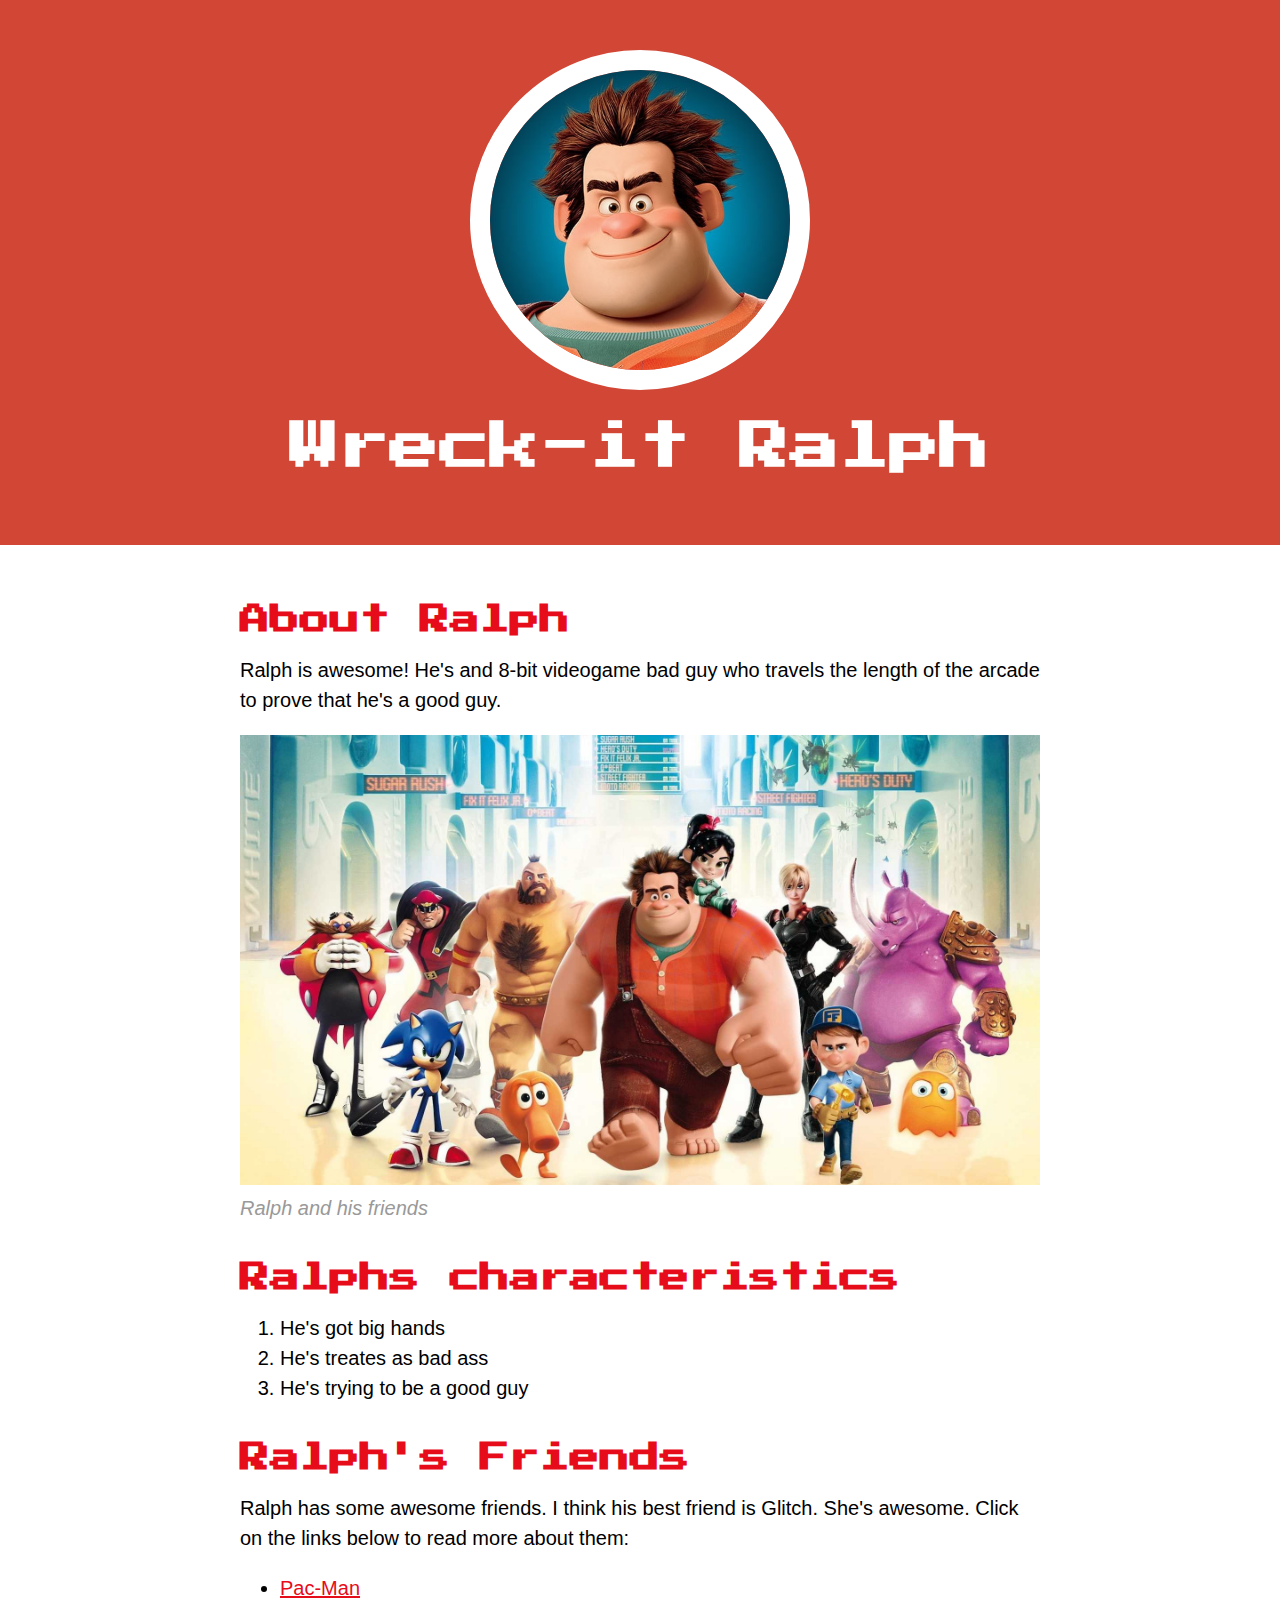
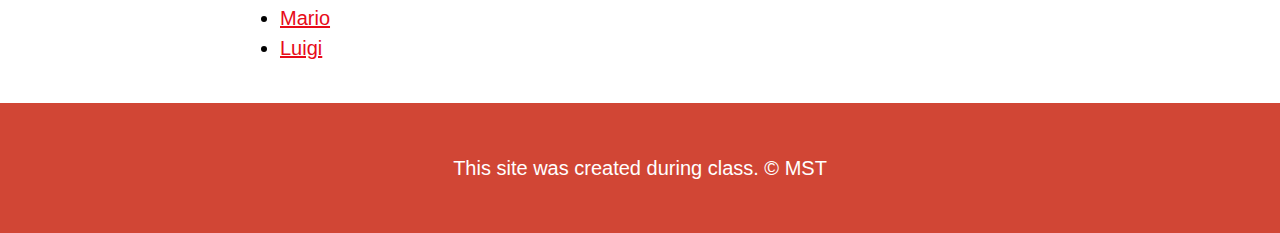
<file: index.html>
<!DOCTYPE html>
<html>
<head>
    <title>Wreck-it Ralph</title>
    <link rel="icon" href="img/ralph-avatar.jpeg">
    <link rel="preconnect" href="https://fonts.gstatic.com">
    <link href="https://fonts.googleapis.com/css2?family=Press+Start+2P&display=swap" rel="stylesheet">
    <link rel="stylesheet" type="text/css" href="css/hero.css">
</head>
<body>
    <!--header element-->
    <header>
        <img src="img/ralph-avatar.jpeg">
        <h1>Wreck-it Ralph</h1>
    </header>

    <!-- main element -->
    <main>
        <h2>About Ralph</h2>
        <p>Ralph is awesome! He's and 8-bit videogame bad guy who travels the length of the arcade to prove that he's a good guy. </p>
        <img src="img/ralph-big.jpg">
        <p class="caption">Ralph and his friends</p>
        <h2>Ralphs characteristics</h2>
        <ol>
            <li>He's got big hands</li>
            <li>He's treates as bad ass</li>
            <li>He's trying to be a good guy</li>
        </ol>
        <h2>Ralph's Friends</h2>
        <p>Ralph has some awesome friends. I think his best friend is Glitch. She's awesome. Click on the links below to read more about them:</p>
        <ul>
            <li><a href="https://en.wikipedia.org/wiki/Pac-Man" target="_blank">Pac-Man</a></li>
            <li><a href="https://en.wikipedia.org/wiki/Mario" target="_blank">Mario</a></li>
            <li><a href="https://en.wikipedia.org/wiki/Luigi" target="_blank">Luigi</a></li>
        </ul>

    </main>

    <!-- footer element -->

    <footer>
        <p>This site was created during class. &copy; MST</p>
    </footer>

</body>
</html>
</file>
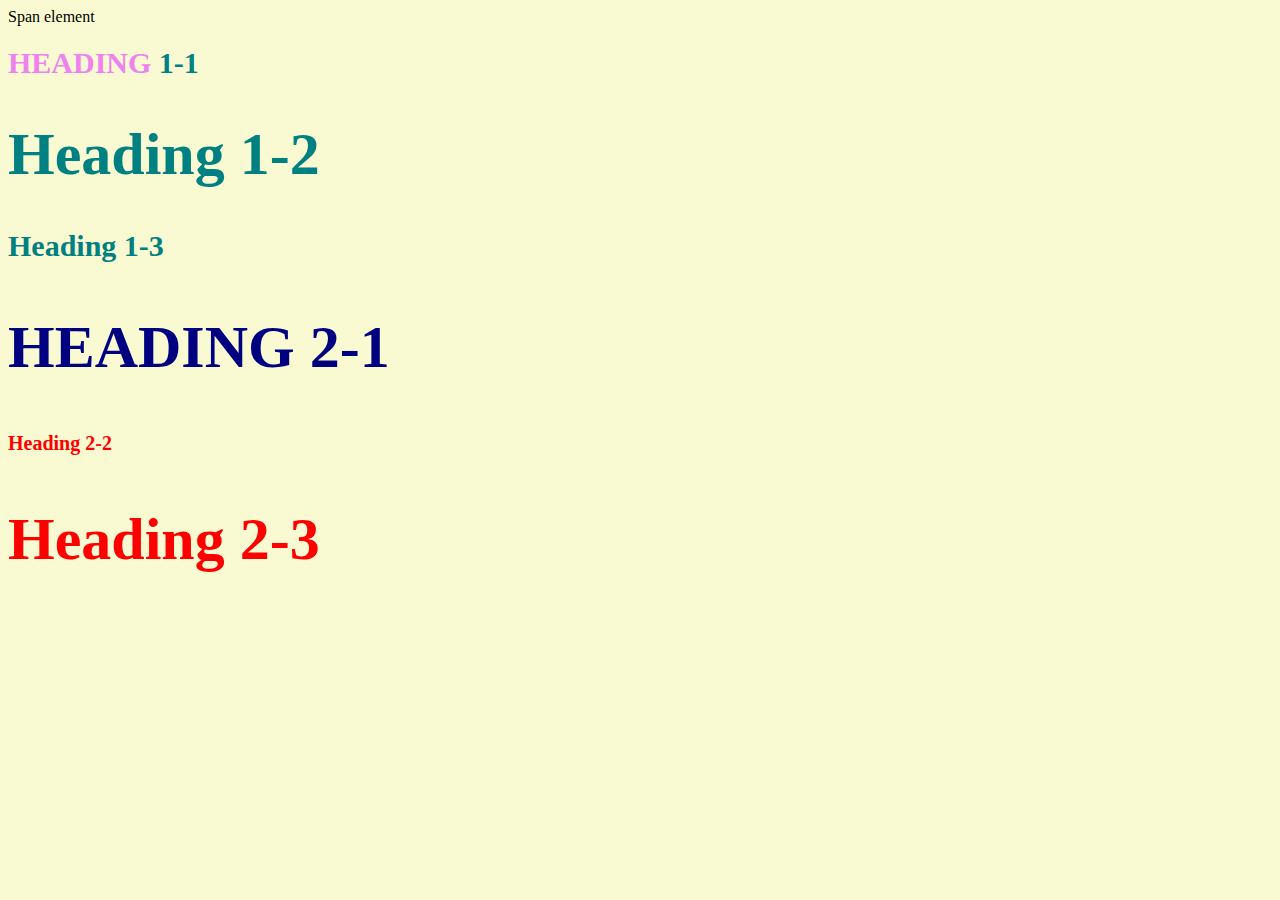
<file: style-test.html>
<!DOCTYPE html>
<html>
    <head>
        <title>Style Test</title>
        <link rel="stylesheet" type="text/css" href="css/test.css">
    </head>

    <body>
        <span>Span element</span>
        <h1 class="uppercase"><span>Heading</span> 1-1</h1>
        <h1 class="big">Heading 1-2</h1>
        <h1>Heading 1-3</h1>
        <h2 class="big uppercase">Heading 2-1</h2>
        <h2>Heading 2-2</h2>
        <h2 class="big">Heading 2-3</h2>
    </body>
</html>
</file>
<file: css/hero.css>
body{
    margin: 0;
    font-family: Helvetica, Arial, sans-serif;
    font-size: 20px;
    line-height: 30px;
}

header{
    background-color: #d14635;
    text-align: center;
    padding-top: 50px;
    padding-bottom: 50px;
}

h1,h2{
    font-family: 'Press Start 2P', cursive;
}

header h1{
    color: white;
    font-size: 50px;

}

header img{
    border-radius: 170px;
    width: 300px;
    border: 20px solid white;
}

main{
    max-width: 800px;
    margin: 0 auto;
    padding: 20px;
}

main img{
    max-width: 100%;
}

h2{
    font-size: 30px;
    color: #e70c19;
    margin: 40px 0 10px;
}

a{
  color: #e70c19; 
}

a:hover{
    color: white;
    background-color: #483a94;
}

footer{
    background-color: #d14635;
    text-align: center;
    color: white;
    padding: 50px;

}

footer p{
    margin: 0;
}

p.caption{
    color: #999999;
    font-style: italic;
    margin-top: 0;
}
</file>
<file: css/test.css>
body{
    background-color: lightgoldenrodyellow;
}
h1 {
font-size: 30px;
color: teal;
}

h2{
color: red;
font-size: 20px;
}

.big{
font-size: 60px;
}

.uppercase{
text-transform: uppercase;
}

.big.uppercase{
color: navy;
}

h1 span{
color: violet;
}
</file>
